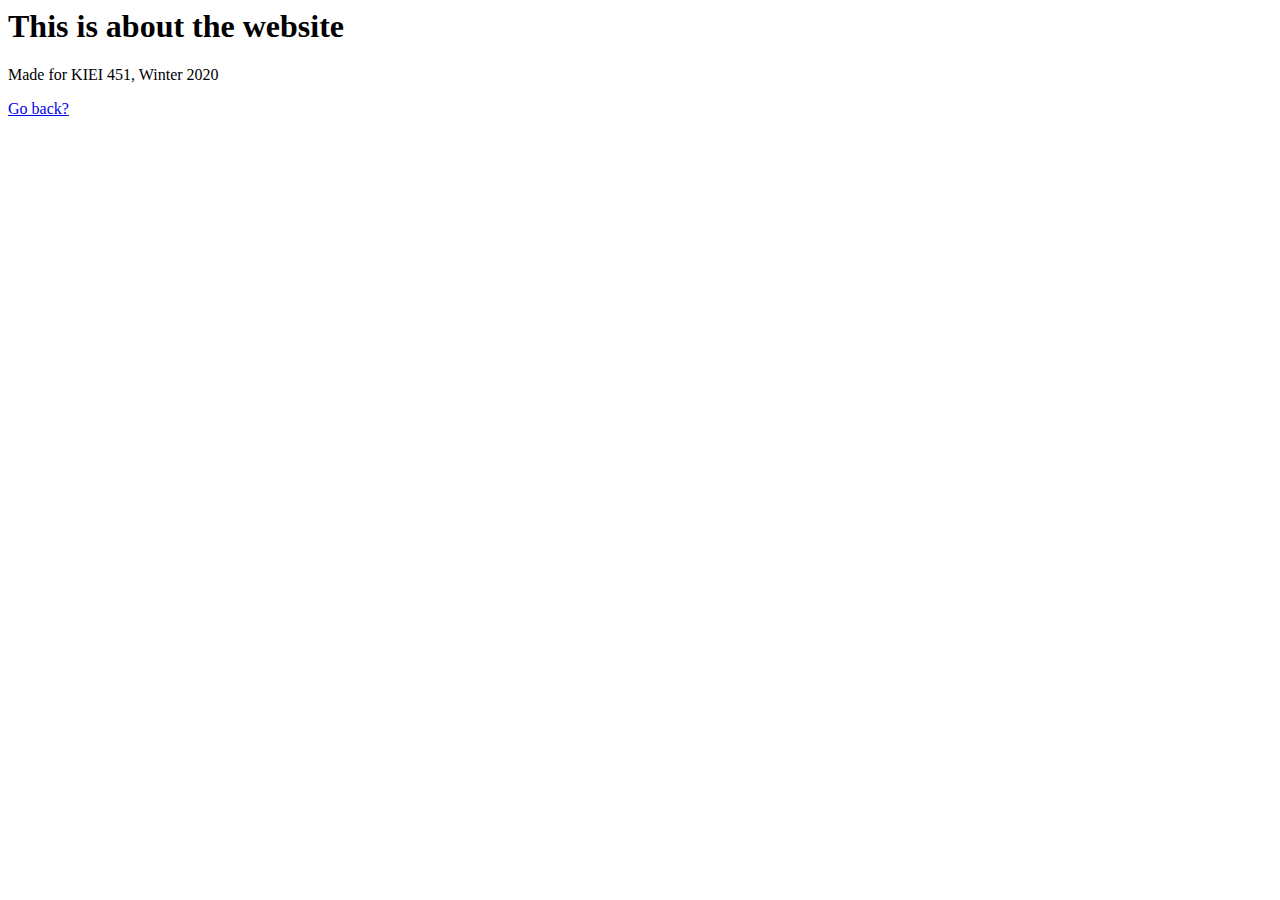
<file: about.html>
<html lang="en">
<head>
    
    <title>About Page</title>
</head>
<body>
    <h1>This is about the website</h1>
    <p>Made for KIEI 451, Winter 2020</p>
    <a href=index.html>Go back?</a>
</body>
</html>
</file>
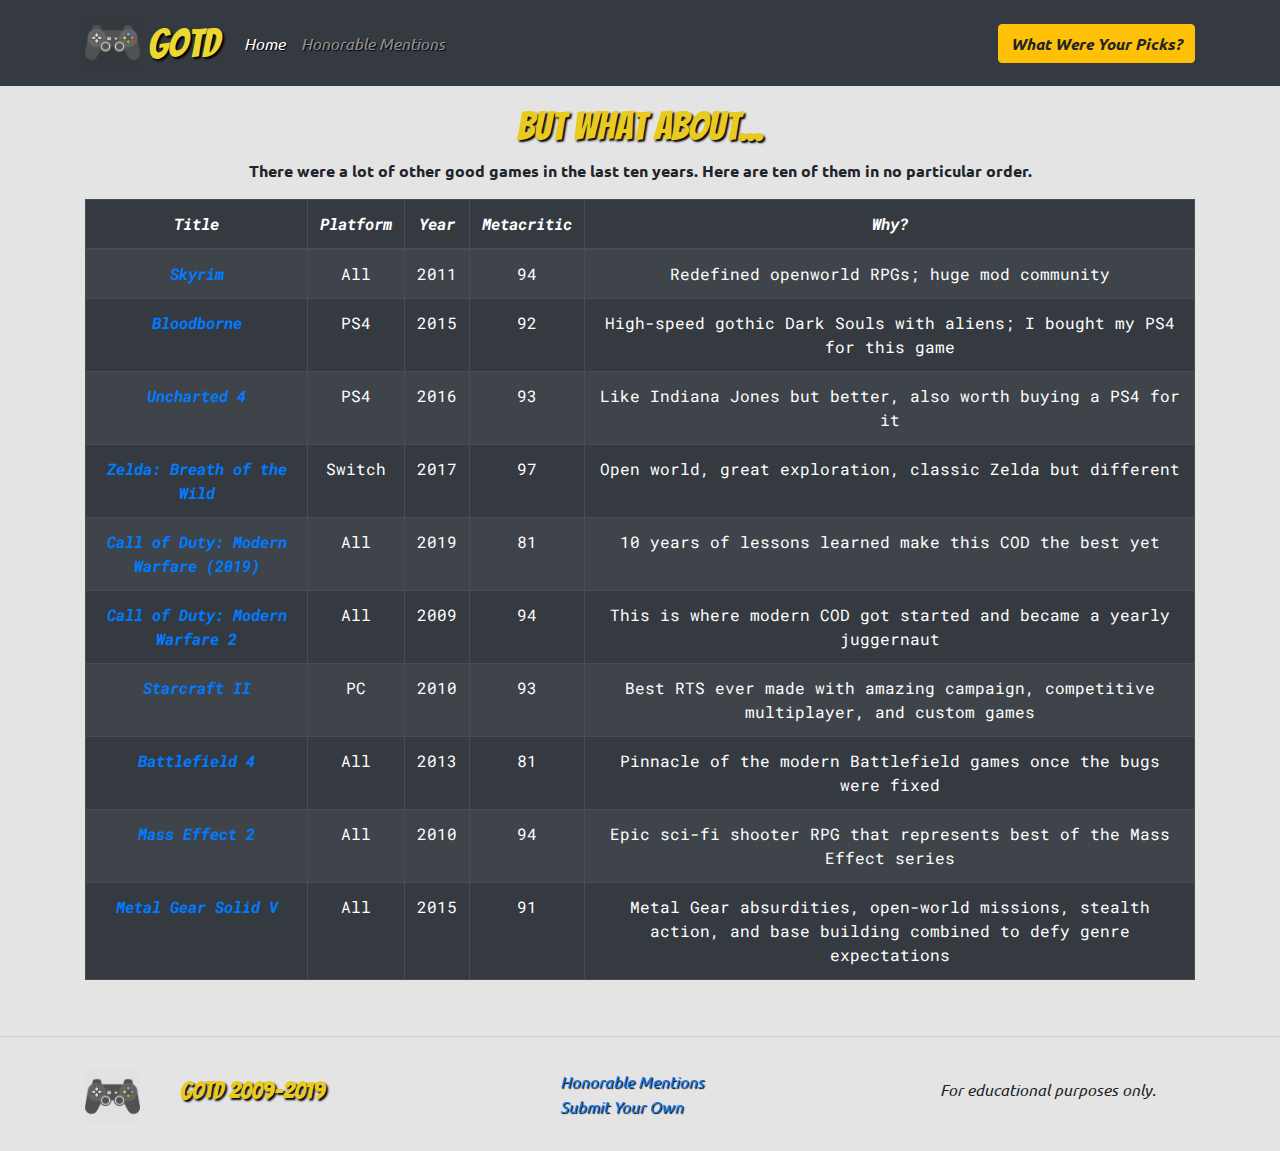
<file: runnersup.html>
<!doctype html>
<html lang="en">

<head>
    <!-- Required meta tags -->
    <meta charset="utf-8">
    <meta name="viewport" content="width=device-width, initial-scale=1, shrink-to-fit=no">
    <meta name="robots" content="noindex">
    <!-- Google Fonts -->
    <!-- Swap out "Roboto" for the font(s) you want to use -->
    <link href="https://fonts.googleapis.com/css?family=Bangers|Roboto+Mono|Ubuntu&display=swap" rel="stylesheet">

    <!-- Font Awesome -->
    <link rel="stylesheet" href="https://use.fontawesome.com/releases/v5.6.3/css/all.css"
        integrity="sha384-UHRtZLI+pbxtHCWp1t77Bi1L4ZtiqrqD80Kn4Z8NTSRyMA2Fd33n5dQ8lWUE00s/" crossorigin="anonymous">

    <!-- Bootstrap CSS -->
    <link rel="stylesheet" href="https://stackpath.bootstrapcdn.com/bootstrap/4.4.1/css/bootstrap.min.css"
        integrity="sha384-Vkoo8x4CGsO3+Hhxv8T/Q5PaXtkKtu6ug5TOeNV6gBiFeWPGFN9MuhOf23Q9Ifjh" crossorigin="anonymous">

    <!-- Your own CSS -->
    <link rel="stylesheet" href="styles.css">

    <title>Games of the Decade</title>
</head>

<body>
    <!-- Navbar again  -->
    <nav class="navbar navbar-expand-lg navbar-dark bg-dark">
        <div class="container">
            <a class="navbar-brand" href="index.html">
                <img src="controller.png" class="d-inline-block align-middle">
                <span class="shadows">GotD</span>
            </a>
            <button class="navbar-toggler" type="button" data-toggle="collapse" data-target="#navbarNavAltMarkup"
                aria-controls="navbarNavAltMarkup" aria-expanded="false" aria-label="Toggle navigation">
                <span class="navbar-toggler-icon"></span>
            </button>
            <div class="collapse navbar-collapse" id="navbarNavAltMarkup">
                <div class="navbar-nav mr-auto">
                    <a class="nav-item nav-link active" href="index.html"><span class="italicshadows">Home</span> <span
                            class="sr-only">(current)</span></a>
                    <a class="nav-item nav-link" href="runnersup.html"><span class="italicshadows">Honorable
                            Mentions</span></a>
                </div>
                <div class="navbar-nav ml-auto">
                    <a class="btn btn-warning" href="yourfavorites.html"><em><strong>What Were Your
                                Picks?</strong></em></a>
                </div>
            </div>
        </div>
    </nav>

    <div class="table1 py-3">
        <div class="container">
            <div class="row">
                <div class="col text-center">
                    <h1 class="shadows">But what about...</h1>
                    <p><strong>There were a lot of other good games in the last ten years. Here are ten of
                            them in no particular order.</strong></p>
                    <table class="table table-striped table-dark table-hover table-bordered">
                        <!-- Column labels -->
                        <thead>
                            <tr>
                                <th>Title</th>
                                <th>Platform</th>
                                <th>Year</th>
                                <th>Metacritic</th>
                                <th>Why?</th>
                            </tr>
                        </thead>
                        <!-- Rows -->
                        <tbody>
                            <tr>
                                <th><a href=https://www.metacritic.com/game/pc/the-elder-scrolls-v-skyrim>Skyrim </a>
                                        </th> <td>All</td>
                                <td>2011</td>
                                <td>94</td>
                                <td>Redefined openworld RPGs; huge mod community</td>
                            </tr>
                            <tr>
                                <th><a href=https://www.metacritic.com/game/playstation-4/bloodborne>Bloodborne </a>
                                        </th> <td>PS4</td>
                                <td>2015</td>
                                <td>92</td>
                                <td>High-speed gothic Dark Souls with aliens; I bought my PS4 for this game</td>
                            </tr>
                            <tr>
                                <th><a href=https://www.metacritic.com/game/playstation-4/uncharted-4-a-thiefs-end>Uncharted
                                        4</a> </th> <td>PS4</i></td>
                                <td>2016</td>
                                <td>93</i></td>
                                <td>Like Indiana Jones but better, also worth buying a PS4 for it</td>
                            </tr>
                            <tr>
                                <th><a href=https://www.metacritic.com/game/switch/the-legend-of-zelda-breath-of-the-wild>Zelda:
                                        Breath of the Wild</a> </th> <td>Switch</td>
                                <td>2017</td>
                                <td>97</td>
                                <td>Open world, great exploration, classic Zelda but different</td>
                            </tr>
                            <tr>
                                <th><a href=https://www.metacritic.com/game/pc/call-of-duty-modern-warfare>Call of Duty:
                                        Modern Warfare (2019)</a> </th> <td>All</td>
                                <td>2019</td>
                                <td>81</td>
                                <td>10 years of lessons learned make this COD the best yet</td>
                            </tr>
                            <tr>
                                <th><a href=https://www.metacritic.com/game/playstation-3/call-of-duty-modern-warfare-2>Call
                                        of Duty: Modern Warfare 2</a> </th> <td>All</td>
                                <td>2009</td>
                                <td>94</td>
                                <td>This is where modern COD got started and became a yearly juggernaut</td>
                            </tr>
                            <tr>
                                <th><a href=https://www.metacritic.com/game/pc/starcraft-ii-wings-of-liberty>Starcraft
                                        II</a> </th> <td>PC</td>
                                <td>2010</td>
                                <td>93</td>
                                <td>Best RTS ever made with amazing campaign, competitive multiplayer, and custom games
                                </td>
                            </tr>
                            <tr>
                                <th><a href=https://www.metacritic.com/game/pc/battlefield-4>Battlefield 4</a> </th>
                                        <td>All</td>
                                <td>2013</td>
                                <td>81</td>
                                <td>Pinnacle of the modern Battlefield games once the bugs were fixed</td>
                            </tr>
                            <tr>
                                <th><a href=https://www.metacritic.com/game/pc/mass-effect-2>Mass Effect 2</a> </th>
                                        <td>All</td>
                                <td>2010</td>
                                <td>94</td>
                                <td>Epic sci-fi shooter RPG that represents best of the Mass Effect series</td>
                            </tr>

                            <tr>
                                <th><a href=https://www.metacritic.com/game/pc/metal-gear-solid-v-the-phantom-pain>Metal
                                        Gear Solid V</a> </th> <td>All</td>
                                <td>2015</td>
                                <td>91</td>
                                <td>Metal Gear absurdities, open-world missions, stealth action, and base building
                                    combined to defy genre expectations</td>
                            </tr>
                        </tbody>
                    </table>
                </div>
            </div>
        </div>
    </div>

    <hr class="my-4">
    <!-- Footer  -->
    <div class="container footer">
        <div class="row my-3">
          <div class="col-sm-1 mt-2">
            <img src="controller.png">
          </div>
          <div class="col-sm-4 mt-3">
            <h4><span class="shadows">GotD 2009-2019</span></h4>
          </div>
          <div class="col-sm-4">
            <ul class="list-unstyled mt-2">
              <li><a href="runnersup.html"><span class="italicshadows"> Honorable Mentions</span></a></li>
              <li><a href="yourfavorites.html"><span class="italicshadows"> Submit Your Own</span></a></li>
            </ul>
          </div>
          <div class="col-sm-3">
            <p class="mt-3"><em>For educational purposes only.</em></p>
          </div>
        </div>
      </div>

    <!-- Optional JavaScript -->
    <!-- jQuery first, then Popper.js, then Bootstrap JS -->
    <script src="https://code.jquery.com/jquery-3.4.1.slim.min.js"
        integrity="sha384-J6qa4849blE2+poT4WnyKhv5vZF5SrPo0iEjwBvKU7imGFAV0wwj1yYfoRSJoZ+n"
        crossorigin="anonymous"></script>
    <script src="https://cdn.jsdelivr.net/npm/popper.js@1.16.0/dist/umd/popper.min.js"
        integrity="sha384-Q6E9RHvbIyZFJoft+2mJbHaEWldlvI9IOYy5n3zV9zzTtmI3UksdQRVvoxMfooAo"
        crossorigin="anonymous"></script>
    <script src="https://stackpath.bootstrapcdn.com/bootstrap/4.4.1/js/bootstrap.min.js"
        integrity="sha384-wfSDF2E50Y2D1uUdj0O3uMBJnjuUD4Ih7YwaYd1iqfktj0Uod8GCExl3Og8ifwB6"
        crossorigin="anonymous"></script>
</body>

</html>
</file>
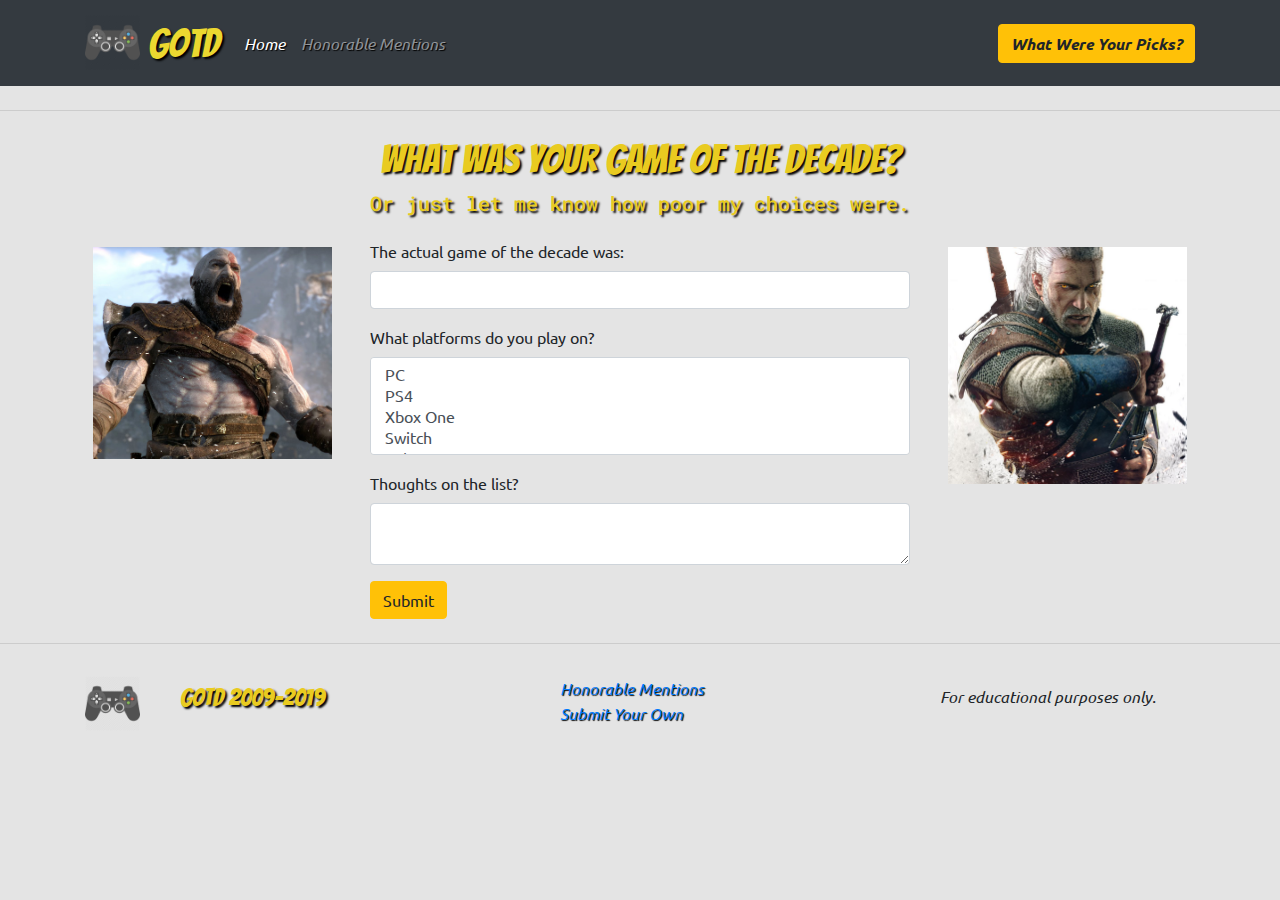
<file: yourfavorites.html>
<!-- I started with the Bootstrap starter template  -->
<!-- https://getbootstrap.com/docs/4.4/getting-started/introduction/#starter-template -->
<!doctype html>
<html lang="en">

<head>
    <!-- Required meta tags -->
    <meta charset="utf-8">
    <meta name="viewport" content="width=device-width, initial-scale=1, shrink-to-fit=no">
    <meta name="robots" content="noindex">
    <!-- Google Fonts -->
    <!-- Swap out "Roboto" for the font(s) you want to use -->
    <link href="https://fonts.googleapis.com/css?family=Bangers|Roboto+Mono|Ubuntu&display=swap" rel="stylesheet">

    <!-- Font Awesome -->
    <link rel="stylesheet" href="https://use.fontawesome.com/releases/v5.6.3/css/all.css"
        integrity="sha384-UHRtZLI+pbxtHCWp1t77Bi1L4ZtiqrqD80Kn4Z8NTSRyMA2Fd33n5dQ8lWUE00s/" crossorigin="anonymous">

    <!-- Bootstrap CSS -->
    <link rel="stylesheet" href="https://stackpath.bootstrapcdn.com/bootstrap/4.4.1/css/bootstrap.min.css"
        integrity="sha384-Vkoo8x4CGsO3+Hhxv8T/Q5PaXtkKtu6ug5TOeNV6gBiFeWPGFN9MuhOf23Q9Ifjh" crossorigin="anonymous">

    <!-- Your own CSS -->
    <link rel="stylesheet" href="styles.css">

    <title>Games of the Decade</title>
</head>

<body>
    <!-- Navbar again  -->
    <nav class="navbar navbar-expand-lg navbar-dark bg-dark">
        <div class="container">
            <a class="navbar-brand" href="index.html">
                <img src="controller.png" class="d-inline-block align-middle">
                <span class="shadows">GotD</span>
            </a>
            <button class="navbar-toggler" type="button" data-toggle="collapse" data-target="#navbarNavAltMarkup"
                aria-controls="navbarNavAltMarkup" aria-expanded="false" aria-label="Toggle navigation">
                <span class="navbar-toggler-icon"></span>
            </button>
            <div class="collapse navbar-collapse" id="navbarNavAltMarkup">
                <div class="navbar-nav mr-auto">
                    <a class="nav-item nav-link active" href="index.html"><span class="italicshadows">Home</span> <span
                            class="sr-only">(current)</span></a>
                    <a class="nav-item nav-link" href="runnersup.html"><span class="italicshadows">Honorable
                            Mentions</span></a>
                </div>
                <div class="navbar-nav ml-auto">
                    <a class="btn btn-warning" href="yourfavorites.html"><em><strong>What Were Your
                                Picks?</strong></em></a>
                </div>
            </div>
        </div>
    </nav>

    <hr class="my-4">

    <div class="container text-center">
        <h1 class="shadows">What was your game of the decade?</h1>
        <h5 class="shadows">Or just let me know how poor my choices were.</h5>
    </div>
    <!-- The forms -->
    <div class="container my-4">
        <div class="row">
            <div class="col-sm-3">
                <img src="kratosvert.png" class="img-fluid smallpic p-2" alt="Kratos vertical">
            </div>
            <div class="col-sm-6">
                <form action="https://formspree.io/xvoapbrw" method="post">
                    <div class="form-group">
                        <label for="gotd">The actual game of the decade was:</label>
                        <input type="text" class="form-control" id="gotd" name="gotd">
                    </div>
                    <div class="form-group">
                        <label for="platformselect">What platforms do you play on?</label>
                        <select multiple class="form-control" id="platformselect" name="platform">
                            <option>PC</option>
                            <option>PS4</option>
                            <option>Xbox One</option>
                            <option>Switch</option>
                            <option>Other</option>
                        </select>
                    </div>
                    <div class="form-group">
                        <label for="otherthoughts">Thoughts on the list?</label>
                        <textarea class="form-control" id="otherthoughts" rows="2" name="otherthoughts"></textarea>
                    </div>
                    <button type="submit" class="btn btn-warning">Submit</button>
                </form>
            </div>
            <div class="col-sm-3">
                <img src="geraltvert.png" class="img-fluid smallpic p-2" alt="Geralt vertical">
            </div>
        </div>
    </div>

    <hr class="my-4">

    <!-- Footer  -->
    <div class="container footer">
        <div class="row my-3">
          <div class="col-sm-1 mt-2">
            <img src="controller.png">
          </div>
          <div class="col-sm-4 mt-3">
            <h4><span class="shadows">GotD 2009-2019</span></h4>
          </div>
          <div class="col-sm-4">
            <ul class="list-unstyled mt-2">
              <li><a href="runnersup.html"><span class="italicshadows"> Honorable Mentions</span></a></li>
              <li><a href="yourfavorites.html"><span class="italicshadows"> Submit Your Own</span></a></li>
            </ul>
          </div>
          <div class="col-sm-3">
            <p class="mt-3"><em>For educational purposes only.</em></p>
          </div>
        </div>
      </div>

    <!-- Optional JavaScript -->
    <!-- jQuery first, then Popper.js, then Bootstrap JS -->
    <script src="https://code.jquery.com/jquery-3.4.1.slim.min.js"
        integrity="sha384-J6qa4849blE2+poT4WnyKhv5vZF5SrPo0iEjwBvKU7imGFAV0wwj1yYfoRSJoZ+n"
        crossorigin="anonymous"></script>
    <script src="https://cdn.jsdelivr.net/npm/popper.js@1.16.0/dist/umd/popper.min.js"
        integrity="sha384-Q6E9RHvbIyZFJoft+2mJbHaEWldlvI9IOYy5n3zV9zzTtmI3UksdQRVvoxMfooAo"
        crossorigin="anonymous"></script>
    <script src="https://stackpath.bootstrapcdn.com/bootstrap/4.4.1/js/bootstrap.min.js"
        integrity="sha384-wfSDF2E50Y2D1uUdj0O3uMBJnjuUD4Ih7YwaYd1iqfktj0Uod8GCExl3Og8ifwB6"
        crossorigin="anonymous"></script>
</body>

</html>
</file>
<file: styles.css>
/* Typography */
body {
    
    font-family: 'Ubuntu', sans-serif;
    /* color: white; */
    background-color:  rgb(228, 228, 228); 
 
  }
  /* Headers */
  h1, h2 {
    font-family: 'Bangers', cursive;
    color: rgb(233, 203, 32);
  }

  h2, h3, h4, h5, h6 {
    font-family: 'Roboto Mono', monospace;
    color: rgb(233, 203, 32);

  }
  /* And the "logo" */
  .navbar-brand {
    font-family: 'Bangers', cursive;
    font-size: 40px;
  }
  .navbar-brand img {
    width: 55px;
    height: 55px;
  }
  .navbar-dark .navbar-brand {
    color: rgb(235, 216, 48);
  }
   
  
  /* Jumbotron */
   .jumbotron {
    /* Background */
    background-attachment: scroll;
    background-image: url(steamlib.png);
    background-repeat: repeat;
    background-size: cover;
  
    /* Fonts */
    font-family: 'Roboto Mono', monospace;
    color: rgb(233, 203, 32);
    text-shadow: 3px 3px 3px black;
  }
  
  /* Grid columns */
  .italics {
      font-style: italic;
  }
    
  .shadows {
      text-shadow: 2px 2px 2px black;
  }

  .italicshadows {
    text-shadow: 1px 1px 1px black;
    font-style: italic;
  }
  
 
  /* Honorable Mentions */  

    /* Table formatting  */
  .table1 th {
      font-style: italic;
      font-family: 'Roboto Mono', monospace;
  }

  .table1 td {
      font-family: 'Roboto Mono', monospace;
  }

/* Misc */
  .titleoverride {
    color: white;
    text-shadow: 3px 3px 3px black;
}
    /* footer stuff */
    .footer img {
      height: 55px;  
      width: 55px;
      }

    .footer h4 {
        font-family: 'Bangers', cursive;
    }  

/* Forms page */
.smallpic img {
      border: 3px solid black
}
</file>
